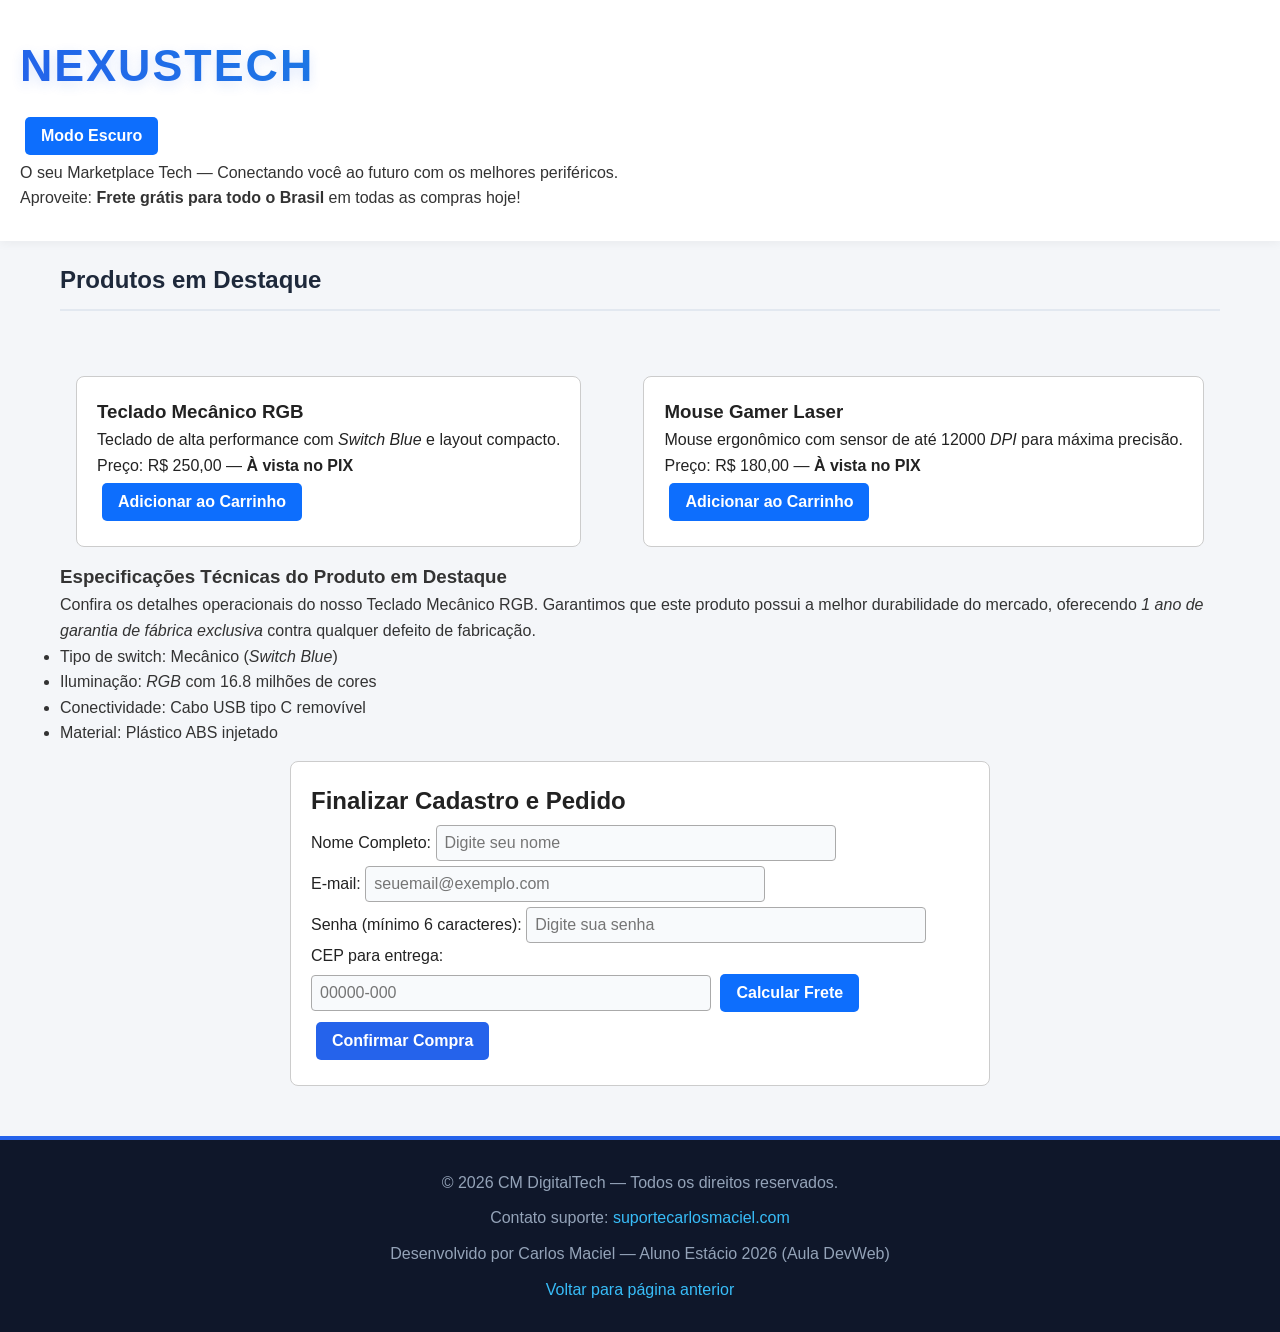
<file: index4.html>
<!DOCTYPE html>
<html lang="pt-BR">
<head>
    <meta charset="UTF-8">
    <meta name="viewport" content="width=device-width, initial-scale=1.0">
    <title>NexusTech - Conectando Você ao Futuro da Tecnologia</title>
    <link rel="stylesheet" href="style.css">
</head>
<body>

    <!-- 1. Cabeçalho Estilizado -->
    <header class="topo-loja">
        <div class="topo-barra">
            <h1>NexusTech</h1>
            <button id="btn-tema" type="button">Modo Escuro</button>
        </div>
        <p class="subtitulo">O seu Marketplace Tech — Conectando você ao futuro com os melhores periféricos.</p>
        <p class="banner-frete">Aproveite: <strong>Frete grátis para todo o Brasil</strong> em todas as compras hoje!</p>
    </header>

    <main class="container-principal">
        <!-- 2. Vitrine de Produtos -->
        <section>
            <h2 class="titulo-secao">Produtos em Destaque</h2>

            <div class="produto-card">
                <h3 class="produto-nome">Teclado Mecânico RGB</h3>
                <p>Teclado de alta performance com <i>Switch Blue</i> e layout compacto.</p>
                <p>Preço: <span>R$ 250,00</span> — <b>À vista no PIX</b></p>
                <button class="btn-comprar" type="button">Adicionar ao Carrinho</button>
            </div>

            <div class="produto-card">
                <h3 class="produto-nome">Mouse Gamer Laser</h3>
                <p>Mouse ergonômico com sensor de até 12000 <i>DPI</i> para máxima precisão.</p>
                <p>Preço: <span>R$ 180,00</span> — <b>À vista no PIX</b></p>
                <button class="btn-comprar" type="button">Adicionar ao Carrinho</button>
            </div>

            <!-- Alerta dinâmico do JS -->
            <div id="aviso-compra" class="oculto"></div>
        </section>

        <!-- 3. Especificações Técnicas em Caixa Limpa -->
        <section class="caixa-info">
            <h3>Especificações Técnicas do Produto em Destaque</h3>
            <p>Confira os detalhes operacionais do nosso Teclado Mecânico RGB. Garantimos que este produto possui a melhor durabilidade do mercado, oferecendo <em>1 ano de garantia de fábrica exclusiva</em> contra qualquer defeito de fabricação.</p>
            <ul>
                <li>Tipo de switch: Mecânico (<i>Switch Blue</i>)</li>
                <li>Iluminação: <i>RGB</i> com 16.8 milhões de cores</li>
                <li>Conectividade: Cabo USB tipo C removível</li>
                <li>Material: Plástico ABS injetado</li>
            </ul>
        </section>

        <!-- 4. Formulário de Checkout e Frete -->
        <section id="carrinho" class="caixa-info">
            <h2>Finalizar Cadastro e Pedido</h2>
            
            <form id="form-checkout" novalidate>
                <div class="grupo-campo">
                    <label for="nome">Nome Completo:</label>
                    <input type="text" id="nome" placeholder="Digite seu nome">
                </div>

                <div class="grupo-campo">
                    <label for="email">E-mail:</label>
                    <input type="email" id="email" placeholder="seuemail@exemplo.com">
                </div>

                <div class="grupo-campo">
                    <label for="senha">Senha (mínimo 6 caracteres):</label>
                    <input type="password" id="senha" placeholder="Digite sua senha">
                </div>

                <div class="grupo-campo">
                    <label for="cep">CEP para entrega:</label>
                    <div class="linha-cep">
                        <input type="text" id="cep" maxlength="9" placeholder="00000-000">
                        <button id="btn-frete" type="button">Calcular Frete</button>
                    </div>
                </div>
                <p id="resultado-frete"></p>

                <p id="mensagem-formulario"></p>

                <button type="submit" class="btn-confirmar">Confirmar Compra</button>
            </form>
        </section>
    </main>

    <!-- 5. Rodapé Estilizado -->
    <footer class="rodape-loja">
        <p>&copy; 2026 CM DigitalTech — Todos os direitos reservados.</p>
        <p>Contato suporte: <a href="mailto:suportecarlosmaciel.com">suportecarlosmaciel.com</a></p>
        <p class="creditos">Desenvolvido por Carlos Maciel — Aluno Estácio 2026 (Aula DevWeb)</p>
        <a href="index3.html" class="btn-voltar">Voltar para página anterior</a>
    </footer>

    <script src="js/script.js" defer></script>
</body>
</html>
</file>
<file: style.css>
/* ======================================================== */
/* 2. RESET BÁSICO E BOX MODEL GLOBAL                       */
/* ======================================================== */
* {
    margin: 0;
    padding: 0;
    box-sizing: border-box;
}

body {
    font-family: 'Segoe UI', Tahoma, Geneva, Verdana, sans-serif;
    font-size: 16px;
    background-color: #f4f6f9;
    color: #333333;
    line-height: 1.6;
}

/* Estilização Geral do Header */
header {
    background-color: #ffffff;
    padding: 30px 20px;
    box-shadow: 0 2px 10px rgba(0, 0, 0, 0.05);
    margin-bottom: 20px;
}
/* NOVO: ESTILIZAÇÃO DIFERENCIADA PARA O TÍTULO PRINCIPAL */
header h1 {
    font-size: 2.8rem;
    font-weight: 800;
    text-transform: uppercase;
    letter-spacing: 2px;
    margin-bottom: 10px;
    
    /* Cria o efeito de texto em degradê (Azul Tech para Ciano) */
    background: linear-gradient(45deg, #2563eb, #06b6d4);
    -webkit-background-clip: text;
    -webkit-text-fill-color: transparent;
    
    /* Adiciona uma sombra de luz neon bem sutil atrás do texto */
    text-shadow: 0px 4px 12px rgba(37, 99, 235, 0.15);
}
header img {
    margin: 15px 0;
    border-radius: 8px;
}

/* Formulário de Busca do Header (GET) */
header form {
    margin-top: 20px;
    display: flex;
    justify-content: center;
    align-items: center;
    gap: 10px;
    flex-wrap: wrap;
}

/* ======================================================== */
/* 3. ESTILIZAÇÃO DA ESTRUTURA SEMÂNTICA E LAYOUT          */
/* ======================================================== */

/* Menu de Navegação (<nav>) */
nav {
    background-color: #0f172a; /* Azul escuro tecnológico */
    padding: 10px 20px;
    margin-bottom: 30px;
    box-shadow: 0 4px 6px rgba(0, 0, 0, 0.1);
}

nav h2 {
    display: none; /* Oculta o título visualmente, mantendo a semântica */
}

nav ul {
    list-style: none; /* Remove os marcadores de lista */
    display: flex;
    justify-content: center;
    gap: 20px;
}

nav ul li a {
    text-decoration: none; /* Remove o sublinhado dos links */
    color: #cbd5e1; /* Cor cinza clara para o link */
    font-weight: 600;
    padding: 8px 16px;
    border-radius: 4px;
    transition: all 0.3s ease; /* Transição suave */
}

/* Efeito ao passar o mouse (:hover) no Menu */
nav ul li a:hover {
    color: #ffffff;
    background-color: #2563eb; /* Azul brilhante ao passar o mouse */
}

/* Layout do Conteúdo Principal (<main>) */
main {
    max-width: 1200px;
    margin: 0 auto;
    padding: 0 20px;
}

/* Seção que agrupa a vitrine e a barra lateral */
main section:first-of-type {
    display: flex;
    gap: 30px;
    align-items: flex-start;
    flex-wrap: wrap; /* Garante que fique responsivo em telas menores */
}

main section:first-of-type h2 {
    width: 100%;
    margin-bottom: 20px;
    color: #1e293b;
    border-bottom: 2px solid #e2e8f0;
    padding-bottom: 10px;
}

/* Barra Lateral (<aside>) */
aside {
    flex: 1;
    min-width: 200px;
    background-color: #ffffff;
    padding: 20px;
    border-radius: 8px;
    box-shadow: 0 4px 6px rgba(0, 0, 0, 0.05);
}

aside h3 {
    color: #0f172a;
    margin-bottom: 15px;
    font-size: 1.1rem;
    border-bottom: 2px solid #2563eb;
    padding-bottom: 5px;
}

aside ul {
    list-style: none;
}

aside ul li {
    padding: 10px 0;
    border-bottom: 1px solid #f1f5f9;
    color: #475569;
    font-weight: 500;
}

aside ul li:last-child {
    border-bottom: none;
}

/* Rodapé (<footer>) */
footer {
    background-color: #0f172a;
    color: #94a3b8;
    text-align: center;
    padding: 30px 20px;
    margin-top: 50px;
    border-top: 4px solid #2563eb;
}

footer p {
    margin-bottom: 10px;
}

footer a {
    color: #38bdf8;
    text-decoration: none;
}

footer a:hover {
    text-decoration: underline;
}

/* ======================================================== */
/* 4. ESTILIZAÇÃO DA VITRINE DE PRODUTOS (<article>)       */
/* ======================================================== */

/* Cards de Produto */
article {
    flex: 2;
    min-width: 300px;
    background-color: #ffffff;
    border-radius: 12px; /* Bordas arredondadas */
    box-shadow: 0 4px 15px rgba(0, 0, 0, 0.05); /* Sombra suave */
    padding: 25px;
    margin-bottom: 30px;
    border: 1px solid #e2e8f0;
}

article h3 {
    color: #1e293b;
    font-size: 1.4rem;
    margin-bottom: 15px;
}

/* Link/Botão do Carrinho e Links de Detalhes */
article a {
    display: inline-block;
    background-color: #2563eb;
    color: #ffffff;
    text-decoration: none;
    padding: 12px 20px;
    border-radius: 6px;
    font-weight: bold;
    margin: 15px 0;
    transition: background-color 0.3s;
}

article a:hover {
    background-color: #1d4ed8;
}

article a[target="_blank"] {
    background-color: transparent;
    color: #2563eb;
    border: 1px solid #2563eb;
    margin-left: 10px;
}

article a[target="_blank"]:hover {
    background-color: #f0fdf4;
    color: #1d4ed8;
}

/* Multimídia Responsiva */
article img, 
video {
    max-width: 100%; /* Imagens e vídeos não passam do tamanho do card */
    height: auto;    /* Mantém a proporção correta */
    border-radius: 8px;
    margin: 15px 0;
}

/* ======================================================== */
/* 5. ESTILIZAÇÃO DA TABELA COMPARATIVA (<table>)          */
/* ======================================================== */
table {
    width: 100%;
    border-collapse: collapse; /* Remove o espaço duplo entre as bordas */
    margin: 30px 0;
    background-color: #ffffff;
    border-radius: 8px;
    overflow: hidden;
    box-shadow: 0 4px 6px rgba(0, 0, 0, 0.05);
}

/* Cabeçalho da Tabela */
thead th {
    background-color: #0f172a; /* Cor em destaque */
    color: #ffffff;
    font-weight: bold; /* Texto em negrito */
    text-align: left;
}

/* Espaçamento e linhas divisórias simples */
th, td {
    padding: 14px 20px; /* Espaçamento interno */
    border-bottom: 1px solid #e2e8f0; /* Linha divisória simples */
}

/* Efeito de alternância de cores (Zebra Striping) */
tbody tr:nth-child(even) {
    background-color: #f8fafc; /* Linhas pares ganham fundo cinza bem claro */
}

tbody tr:hover {
    background-color: #f1f5f9; /* Destaque ao passar o mouse na linha */
}

/* ======================================================== */
/* 6. ESTILIZAÇÃO DOS FORMULÁRIOS (GET e POST)              */
/* ======================================================== */

/* Seções de Formulários */
section#checkout {
    background-color: #ffffff;
    padding: 40px;
    border-radius: 12px;
    box-shadow: 0 4px 15px rgba(0, 0, 0, 0.05);
    margin-top: 40px;
}

/* Estrutura de Fieldset e Legend */
fieldset {
    border: 1px solid #cbd5e1; /* Bordas sutis */
    border-radius: 8px;
    padding: 20px;
    margin-bottom: 25px;
    text-align: left;
}

legend {
    font-weight: bold;
    color: #2563eb; /* Tipografia destacada em azul */
    padding: 0 10px;
    font-size: 1.1rem;
}

/* Organização dos campos em bloco */
fieldset p {
    margin-bottom: 15px; /* Margem inferior para separação dos elementos */
}

fieldset label {
    display: block; /* Organiza os rótulos acima dos campos */
    margin-bottom: 5px;
    font-weight: 500;
    color: #475569;
}

/* Campos de Entrada (input, select, textarea) */
input[type="text"],
input[type="email"],
input[type="password"],
input[type="date"],
input[type="number"],
input[type="search"],
select,
textarea {
    width: 100%; /* Largura total para os campos de texto/seleção */
    padding: 10px 14px; /* Padding interno */
    border: 1px solid #cbd5e1;
    border-radius: 6px; /* Cantos arredondadas e suavizados */
    font-size: 1rem;
    color: #333333;
    background-color: #f8fafc;
    transition: border-color 0.3s, box-shadow 0.3s;
}

/* Indicador visual de foco (:focus) */
input:focus,
select:focus,
textarea:focus {
    outline: none;
    border-color: #2563eb; /* Destaca a borda em azul */
    box-shadow: 0 0 0 3px rgba(37, 99, 235, 0.15); /* Sombra suave azul ao redor */
    background-color: #ffffff;
}

/* Campos inline (Radio e Checkbox) */
input[type="radio"],
input[type="checkbox"] {
    width: auto;
    margin-right: 8px;
    cursor: pointer;
}

/* Botões de Ação */
button,
input[type="submit"],
input[type="reset"] {
    padding: 12px 24px;
    font-size: 1rem;
    font-weight: 600;
    border: none;
    border-radius: 6px;
    cursor: pointer; /* Cursor de ponteiro */
    transition: all 0.3s ease; /* Transições suaves */
    margin: 5px;
}

/* Estilo do botão principal (Submit) */
button[type="submit"],
input[type="submit"] {
    background-color: #2563eb; /* Cor de fundo atrativa */
    color: #ffffff;
}

button[type="submit"]:hover,
input[type="submit"]:hover {
    background-color: #1d4ed8; /* Alteração de cor ao passar o mouse */
}

/* Estilo do botão secundário (Reset) */
button[type="reset"],
input[type="reset"] {
    background-color: #e2e8f0;
    color: #475569;
}

button[type="reset"]:hover,
input[type="reset"]:hover {
    background-color: #cbd5e1;
}

/* =========================================
   NOVAS CLASSES PARA A ETAPA 5 (JAVASCRIPT)
   ========================================= */

/* Modo Escuro ativado pelo botão de tema */
body.dark-mode {
  background-color: #121212;
  color: #f1f1f1;
}

/* Destaque vermelho para campos inválidos no formulário */
input.campo-erro {
  border: 2px solid #dc3545;
  background-color: #fff5f5;
}

/* Estilo das mensagens dinâmicas na tela */
.oculto {
  display: none;
}

.aviso-ativo {
  display: block;
  padding: 12px;
  margin-top: 15px;
  background-color: #d1e7dd;
  color: #0f5132;
  border-radius: 5px;
  font-weight: bold;
}

.texto-erro {
  color: #dc3545;
  font-weight: bold;
}

.texto-sucesso {
  color: #198754;
  font-weight: bold;
}

/* =========================================================
   ESTILOS DA PÁGINA INDEX4.HTML E INTERATIVIDADE (ETAPA 5)
   ========================================================= */

/* Estilização dos cards de produto e formulário */
.produto-card,
#carrinho {
  background-color: #ffffff;
  color: #222222;
  border: 1px solid #cccccc;
  border-radius: 8px;
  padding: 20px;
  margin: 15px auto;
  max-width: 700px;
}

/* Botões gerais */
button {
  background-color: #0d6efd;
  color: #ffffff;
  border: none;
  padding: 10px 16px;
  border-radius: 5px;
  cursor: pointer;
  font-weight: bold;
}

button:hover {
  background-color: #0b5ed7;
}

/* Campos do formulário */
#form-checkout input {
  width: 100%;
  max-width: 400px;
  padding: 8px;
  margin-top: 5px;
  border: 1px solid #aaaaaa;
  border-radius: 4px;
}

/* =========================================================
   CLASSES DINÂMICAS DO JAVASCRIPT
   ========================================================= */

/* Modo Escuro (Opção B) */
body.dark-mode {
  background-color: #121212 !important;
  color: #f1f1f1 !important;
}

body.dark-mode .produto-card,
body.dark-mode #carrinho {
  background-color: #1e1e1e;
  color: #f1f1f1;
  border-color: #333333;
}

body.dark-mode input {
  background-color: #2c2c2c;
  color: #ffffff;
  border-color: #555555;
}

/* Borda vermelha para campos inválidos (Item 3) */
#form-checkout input.campo-erro {
  border: 2px solid #dc3545;
  background-color: #fff5f5;
}

/* Mensagens na tela */
.oculto {
  display: none;
}

.aviso-ativo {
  display: block;
  max-width: 700px;
  margin: 15px auto;
  padding: 12px;
  background-color: #d1e7dd;
  color: #0f5132;
  border: 1px solid #badbcc;
  border-radius: 5px;
  font-weight: bold;
}

.texto-erro {
  color: #dc3545;
  font-weight: bold;
}

.texto-sucesso {
  color: #198754;
  font-weight: bold;
}
</file>
